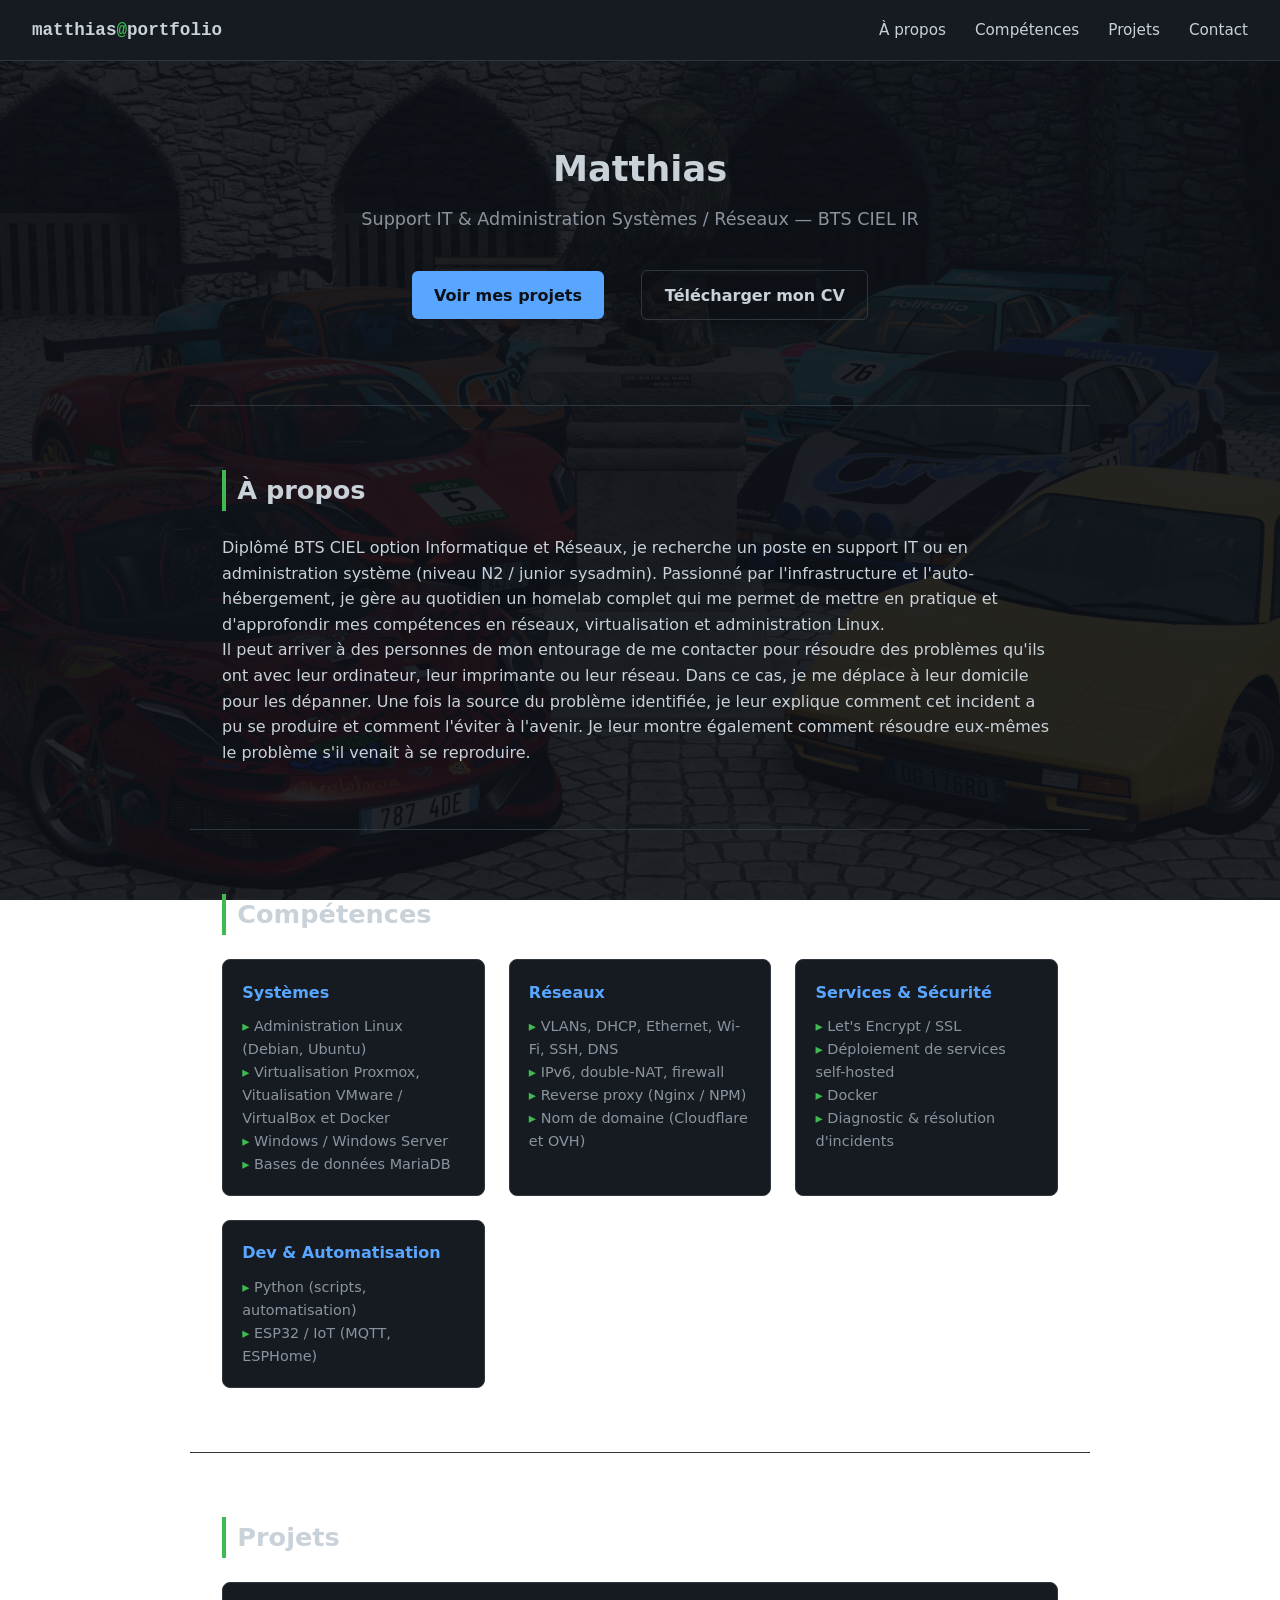
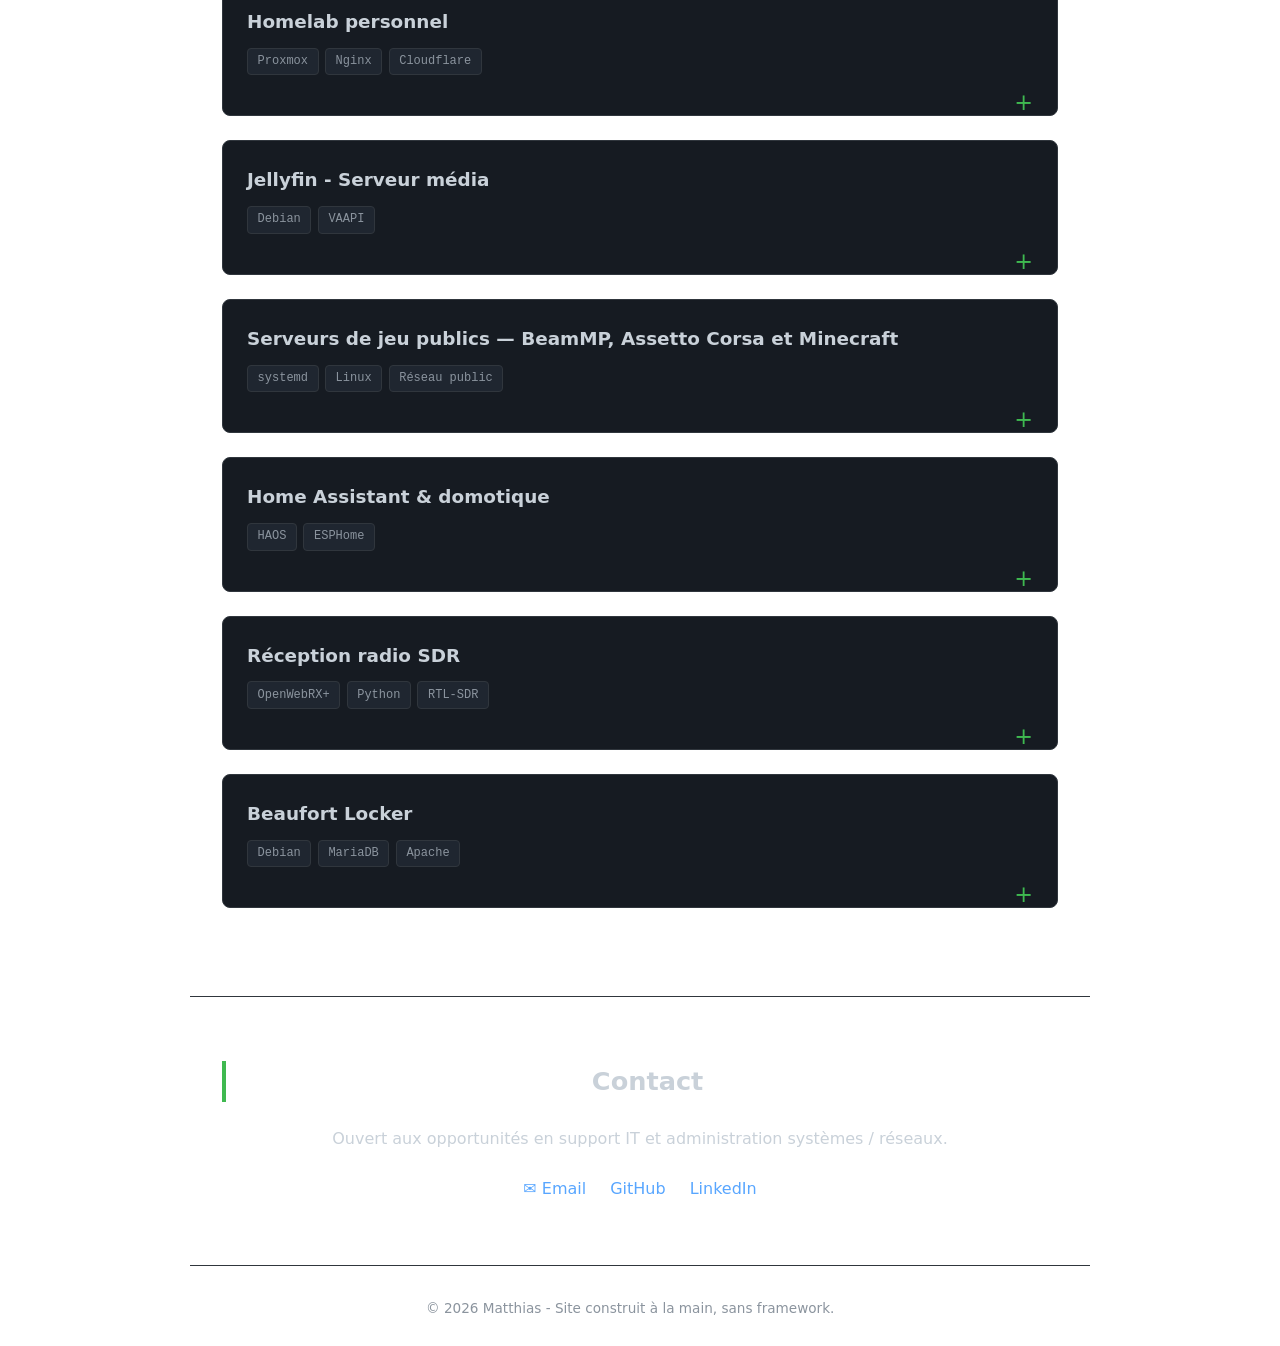
<file: index.html>
<!DOCTYPE html>
<html lang="fr">
<head>
<meta charset="UTF-8">
<meta name="viewport" content="width=device-width, initial-scale=1.0">
<title>Matthias - Support IT / Administration Systèmes & Réseaux</title>
<!--Lien vers fichier CSS-->
<link rel="stylesheet" href="style.css">
</head>
<body>

<header>
  <div class="logo">matthias<span>@</span>portfolio</div>
  <nav>
    <a href="#about">À propos</a>
    <a href="#skills">Compétences</a>
    <a href="#projects">Projets</a>
    <a href="#contact">Contact</a>
  </nav>
</header>

<section id="hero">
  <h1>Matthias</h1>
  <p class="tagline">Support IT & Administration Systèmes / Réseaux — BTS CIEL IR</p>
  <a href="#projects" class="btn">Voir mes projets</a>
  <a href="CV_Matthias_JEAN_internet.pdf" class="btn secondary">Télécharger mon CV</a>
</section>

<section id="about">
  <h2>À propos</h2>
  <p>
    Diplômé BTS CIEL option Informatique et Réseaux, je recherche un poste en support IT
    ou en administration système (niveau N2 / junior sysadmin). Passionné par l'infrastructure
    et l'auto-hébergement, je gère au quotidien un homelab complet qui me permet de mettre en
    pratique et d'approfondir mes compétences en réseaux, virtualisation et administration Linux.</p>
    <p>
    Il peut arriver à des personnes de mon entourage de me contacter pour résoudre des problèmes qu'ils ont avec leur ordinateur, leur imprimante ou leur réseau. 
    Dans ce cas, je me déplace à leur domicile pour les dépanner. Une fois la source du problème identifiée, je leur explique comment cet incident a pu se produire et comment l'éviter à l'avenir. Je leur montre également comment résoudre eux-mêmes le problème s'il venait à se reproduire.</p>
</section>

<section id="skills">
  <h2>Compétences</h2>
  <div class="skills-grid">
    <div class="skill-card">
      <h3>Systèmes</h3>
      <ul>
        <li>Administration Linux (Debian, Ubuntu)</li>
        <li>Virtualisation Proxmox, Vitualisation VMware / VirtualBox et Docker</li>
        <li>Windows / Windows Server</li>
        <li>Bases de données MariaDB</li>
      </ul>
    </div>
    <div class="skill-card">
      <h3>Réseaux</h3>
      <ul>
        <li>VLANs, DHCP, Ethernet, Wi-Fi, SSH, DNS</li>
        <li>IPv6, double-NAT, firewall</li>
        <li>Reverse proxy (Nginx / NPM)</li>
        <li>Nom de domaine (Cloudflare et OVH)</li>
      </ul>
    </div>
    <div class="skill-card">
      <h3>Services & Sécurité</h3>
      <ul>
        <li>Let's Encrypt / SSL</li>
        <li>Déploiement de services self-hosted</li>
        <li>Docker</li>
        <li>Diagnostic & résolution d'incidents</li>
      </ul>
    </div>
    <div class="skill-card">
      <h3>Dev & Automatisation</h3>
      <ul>
        <li>Python (scripts, automatisation)</li>
        <li>ESP32 / IoT (MQTT, ESPHome)</li>
      </ul>
    </div>
  </div>
</section>

<section id="projects">
  <h2>Projets</h2>

  <details class="project">
    <summary>
      <h3>Homelab personnel</h3>
      <div class="tag-row">
        <span class="tag">Proxmox</span><span class="tag">Nginx</span><span class="tag">Cloudflare</span>
      </div>
    </summary>
    <div class="project-body">
    <p class="desc">
      Infrastructure auto-hébergée sur serveur Proxmox (i7-14700, 64 Go RAM) : une dizaine de services
      (Jellyfin, Nextcloud, Home Assistant et autres) exposés via reverse proxy Nginx avec SSL Let's Encrypt
      via DNS Cloudflare. Réseau segmenté avec OPNsense et VLANs.
    </p>
    <p class="project-more"><strong>En détail :</strong> conception de l'architecture, gestion des VM et conteneurs, supervision des services et maintien des accès sécurisés depuis Internet.</p>
    <a class="project-link" href="homelab.html">Voir la fiche du projet &rarr;</a>
    </div>
  </details>

  <details class="project">
    <summary>
      <h3>Jellyfin - Serveur média</h3>
      <div class="tag-row">
        <span class="tag">Debian</span><span class="tag">VAAPI</span>
      </div>
    </summary>
    <div class="project-body">
    <p class="desc">
      Serveur Jellyfin sur Debian avec transcodage matériel via iGPU Intel (VAAPI) et intégration webhook Discord
    </p>
    <p class="project-more"><strong>En détail :</strong> installation du service, configuration du transcodage matériel et automatisation des notifications lors du lancement des médias.</p>
    <a class="project-link" href="jellyfin.html">Voir la fiche du projet &rarr;</a>
    </div>
  </details>

  <details class="project">
    <summary>
      <h3>Serveurs de jeu publics — BeamMP, Assetto Corsa et Minecraft</h3>
      <div class="tag-row">
        <span class="tag">systemd</span><span class="tag">Linux</span><span class="tag">Réseau public</span>
      </div>
    </summary>
    <div class="project-body">
    <p class="desc">
      Déploiement et administration de serveurs de jeu publics multi-instances (BeamMP, Assetto Corsa et Minecraft Java),
      configurés en services systemd pour un redémarrage et une gestion fiables, avec exposition réseau
      sécurisée depuis le homelab.
      Il peut arriver à des personnes de mon entourage de me contacter pour résoudre des problèmes qu'ils ont avec leur ordinateur, leur imprimante ou leur réseau. 
      Dans ce cas, je viens à domicile les dépannées. Quand je trouve la source du problème, j'essaye leur expliquer comment ça à pu causer cet incident et comment l'éviter à l'avenir. Je leur montre aussi comment faire pour résoudre le problème eux-mêmes si ça se reproduit.
    </p>
    <p class="project-more"><strong>En détail :</strong> séparation des instances, gestion des démarrages et arrêts, ouverture des ports nécessaires et diagnostic des problèmes de connectivité.</p>
    <a class="project-link" href="serveurs-jeu.html">Voir la fiche du projet &rarr;</a>
    </div>
  </details>

  <details class="project">
    <summary>
      <h3>Home Assistant & domotique</h3>
      <div class="tag-row">
        <span class="tag">HAOS</span><span class="tag">ESPHome</span>
      </div>
    </summary>
    <div class="project-body">
    <p class="desc">
      Déploiement d'une VM Home Assistant derrière un reverse proxy, intégration de
      capteurs ESPHome/BME280, et résolution de problèmes réseau liés à un environnement IPv6-only.
    </p>
    <p class="project-more"><strong>En détail :</strong> mise en réseau des capteurs, collecte des mesures, exposition HTTPS et recherche de solutions adaptées aux contraintes IPv6.</p>
    <a class="project-link" href="home-assistant.html">Voir la fiche du projet &rarr;</a>
    </div>
  </details>

  <details class="project">
    <summary>
      <h3>Réception radio SDR</h3>
      <div class="tag-row">
        <span class="tag">OpenWebRX+</span><span class="tag">Python</span><span class="tag">RTL-SDR</span>
      </div>
    </summary>
    <div class="project-body">
    <p class="desc">
      Station de réception SDR (SDRplay RSPdx, Nooelec NESDR) avec plusieurs profils configurés (DAB+, AIS,
      aviation, NOAA...).
    </p>
    <p class="project-more"><strong>En détail :</strong> configuration des récepteurs et des profils d'écoute, déploiement d'une interface web et automatisation de tâches avec Python.</p>
    <a class="project-link" href="sdr.html">Voir la fiche du projet &rarr;</a>
    </div>
  </details>

  <details class="project">
    <summary>
      <h3>Beaufort Locker</h3>
      <div class="tag-row">
        <span class="tag">Debian</span><span class="tag">MariaDB</span><span class="tag">Apache</span>
      </div>
    </summary>
    <div class="project-body">
    <p class="desc">
      Une solution type "Amazon Locker" pour la distribution automatique de fromages.
    </p>
    <p class="project-more"><strong>En détail :</strong> conception et déploiement de l'infrastructure, intégration des capteurs et de l'interface utilisateur.</p>
    <a class="project-link" href="beaufort-locker.html">Voir la fiche du projet &rarr;</a>
    </div>

</section>

<section id="contact">
  <h2>Contact</h2>
  <p>Ouvert aux opportunités en support IT et administration systèmes / réseaux.</p>
  <div class="contact-links">
    <a href="mailto:matthias.jean2709@gmail.com">✉️ Email</a>
    <a href="https://github.com/MATTHIAS2709" target="_blank">GitHub</a>
    <a href="https://www.linkedin.com/in/matthias-jean-a27a2220b/" target="_blank">LinkedIn</a>
  </div>
</section>

<footer>
  &copy; 2026 Matthias - Site construit à la main, sans framework.<button class="theme-toggle" aria-label="Changer de theme" title=""></button>
</footer>

<script src="theme-toggle.js"></script>

</body>
</html>
</file>
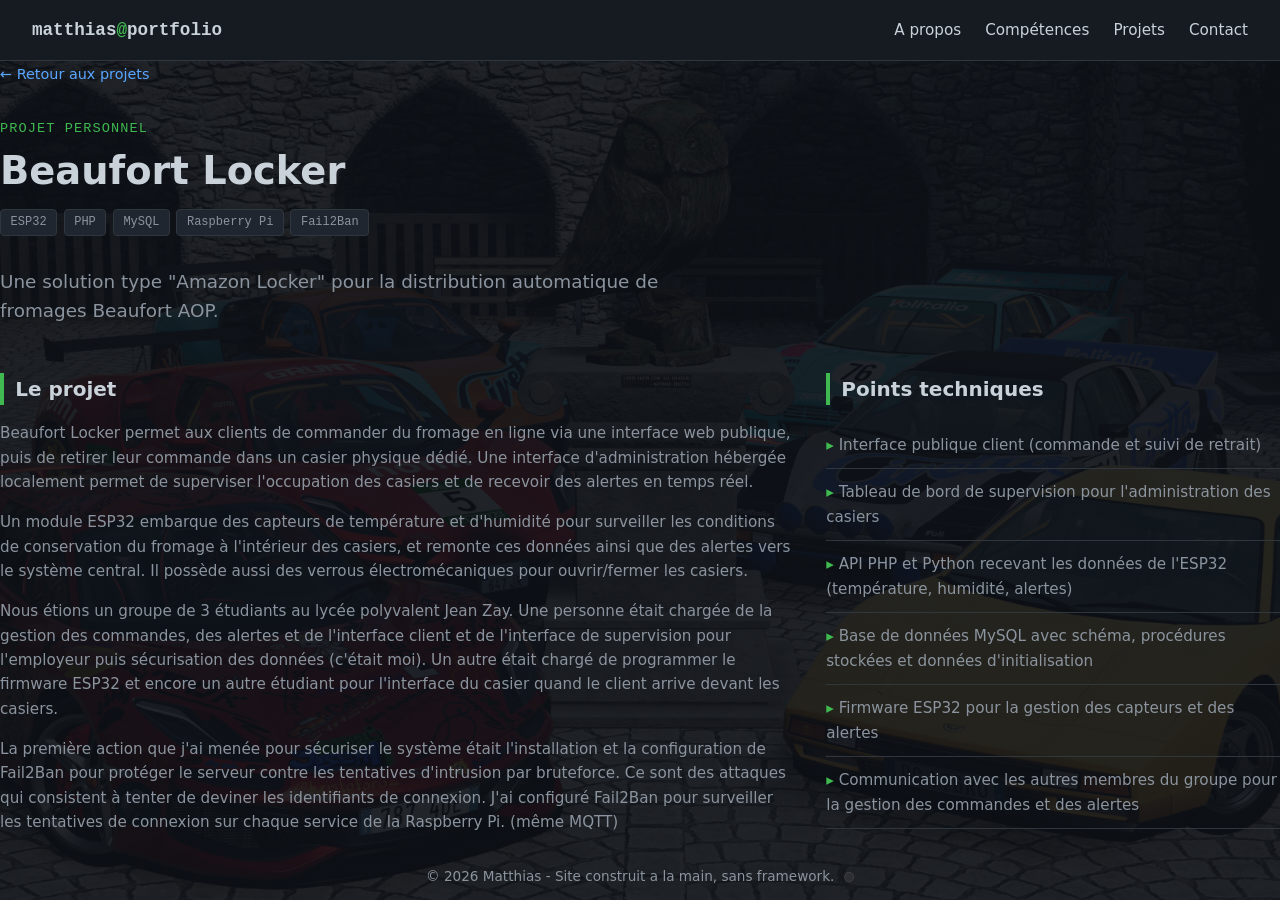
<file: beaufort-locker.html>
<!DOCTYPE html>
<html lang="fr">
<head>
<meta charset="UTF-8">
<meta name="viewport" content="width=device-width, initial-scale=1.0">
<title>Beaufort Locker - Matthias</title>
<link rel="stylesheet" href="style.css">
</head>
<body>
<header><div class="logo">matthias<span>@</span>portfolio</div><nav><a href="index.html#about">A propos</a><a href="index.html#skills">Compétences</a><a href="index.html#projects">Projets</a><a href="index.html#contact">Contact</a></nav></header>
<main class="project-page">
  <a class="back-link" href="index.html#projects">&larr; Retour aux projets</a>
  <p class="eyebrow">Projet personnel</p>
  <h1>Beaufort Locker</h1>
  <div class="tag-row"><span class="tag">ESP32</span><span class="tag">PHP</span><span class="tag">MySQL</span><span class="tag">Raspberry Pi</span><span class="tag">Fail2Ban</span></div>
  <p class="lead">Une solution type "Amazon Locker" pour la distribution automatique de fromages Beaufort AOP.</p>
  <div class="project-page-grid">
    <section>
      <h2>Le projet</h2>
      <p>Beaufort Locker permet aux clients de commander du fromage en ligne via une interface web publique, puis de retirer leur commande dans un casier physique dédié. Une interface d'administration hébergée localement permet de superviser l'occupation des casiers et de recevoir des alertes en temps réel.</p>
      <p>Un module ESP32 embarque des capteurs de température et d'humidité pour surveiller les conditions de conservation du fromage à l'intérieur des casiers, et remonte ces données ainsi que des alertes vers le système central. Il possède aussi des verrous électromécaniques pour ouvrir/fermer les casiers.</p>
      <p>Nous étions un groupe de 3 étudiants au lycée polyvalent Jean Zay. Une personne était chargée de la gestion des commandes, des alertes et de l'interface client et de l'interface de supervision pour l'employeur puis sécurisation des données (c'était moi). Un autre était chargé de programmer le firmware ESP32 et encore un autre étudiant pour l'interface du casier quand le client arrive devant les casiers.</p>
      <p>La première action que j'ai menée pour sécuriser le système était l'installation et la configuration de Fail2Ban pour protéger le serveur contre les tentatives d'intrusion par bruteforce. Ce sont des attaques qui consistent à tenter de deviner les identifiants de connexion. J'ai configuré Fail2Ban pour surveiller les tentatives de connexion sur chaque service de la Raspberry Pi. (même MQTT)</p>
    </section>
    <section>
      <h2>Points techniques</h2>
      <ul>
        <li>Interface publique client (commande et suivi de retrait)</li>
        <li>Tableau de bord de supervision pour l'administration des casiers</li>
        <li>API PHP et Python recevant les données de l'ESP32 (température, humidité, alertes)</li>
        <li>Base de données MySQL avec schéma, procédures stockées et données d'initialisation</li>
        <li>Firmware ESP32 pour la gestion des capteurs et des alertes</li>
        <li>Communication avec les autres membres du groupe pour la gestion des commandes et des alertes</li>
      </ul>
    </section>
  </div>
</main>
<footer>&copy; 2026 Matthias - Site construit a la main, sans framework.<button class="theme-toggle" aria-label="Changer de theme" title=""></button></footer>
<script src="theme-toggle.js"></script>
</body>
</html>
</file>
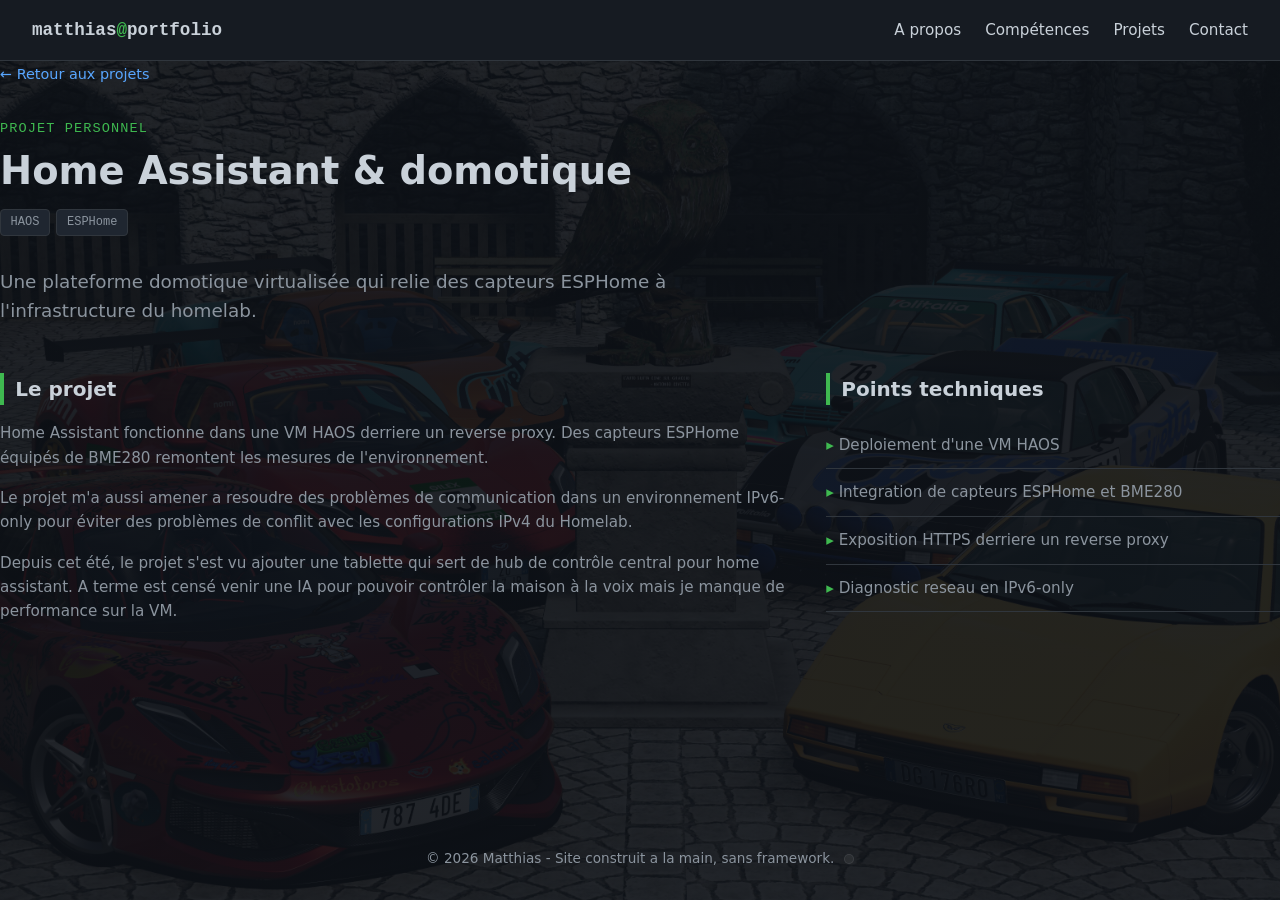
<file: home-assistant.html>
<!DOCTYPE html>
<html lang="fr">
<head>
<meta charset="UTF-8">
<meta name="viewport" content="width=device-width, initial-scale=1.0">
<title>Home Assistant & domotique - Matthias</title>
<link rel="stylesheet" href="style.css">
</head>
<body>
<header><div class="logo">matthias<span>@</span>portfolio</div><nav><a href="index.html#about">A propos</a><a href="index.html#skills">Compétences</a><a href="index.html#projects">Projets</a><a href="index.html#contact">Contact</a></nav></header>
<main class="project-page">
  <a class="back-link" href="index.html#projects">&larr; Retour aux projets</a>
  <p class="eyebrow">Projet personnel</p>
  <h1>Home Assistant & domotique</h1>
  <div class="tag-row"><span class="tag">HAOS</span><span class="tag">ESPHome</span></div>
  <p class="lead">Une plateforme domotique virtualisée qui relie des capteurs ESPHome à l'infrastructure du homelab.</p>
  <div class="project-page-grid">
    <section><h2>Le projet</h2><p>Home Assistant fonctionne dans une VM HAOS derriere un reverse proxy. Des capteurs ESPHome équipés de BME280 remontent les mesures de l'environnement.</p><p>Le projet m'a aussi amener a resoudre des problèmes de communication dans un environnement IPv6-only pour éviter des problèmes de conflit avec les configurations IPv4 du Homelab.</p>
    <p>Depuis cet été, le projet s'est vu ajouter une tablette qui sert de hub de contrôle central pour home assistant. A terme est censé venir une IA pour pouvoir contrôler la maison à la voix mais je manque de performance sur la VM. </p>
    </section>
    <section><h2>Points techniques</h2><ul><li>Deploiement d'une VM HAOS</li><li>Integration de capteurs ESPHome et BME280</li><li>Exposition HTTPS derriere un reverse proxy</li><li>Diagnostic reseau en IPv6-only</li></ul></section>
  </div>
</main>
<footer>&copy; 2026 Matthias - Site construit a la main, sans framework.<button class="theme-toggle" aria-label="Changer de theme" title=""></button></footer>
<script src="theme-toggle.js"></script>
</body>
</html>
</file>
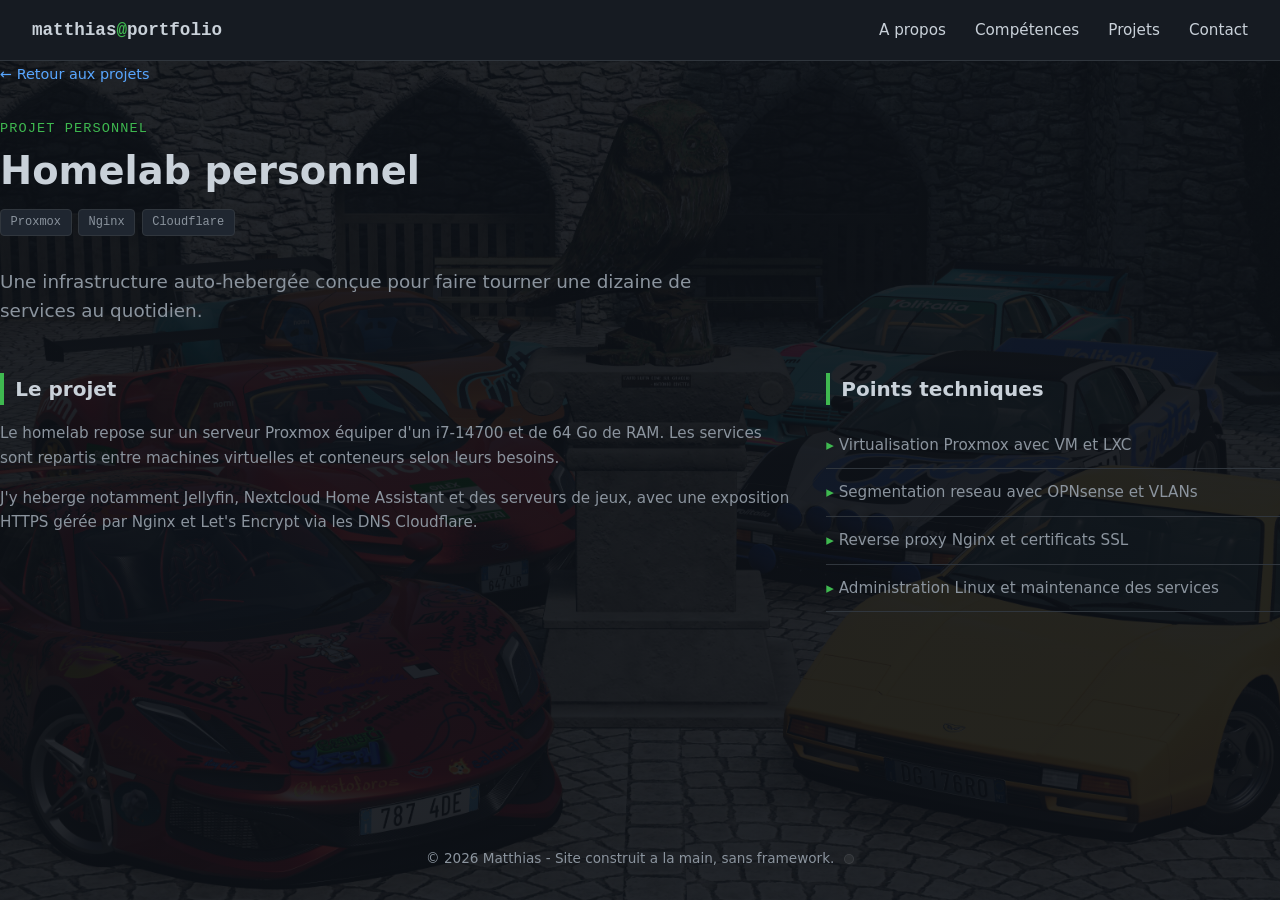
<file: homelab.html>
<!DOCTYPE html>
<html lang="fr">
<head>
<meta charset="UTF-8">
<meta name="viewport" content="width=device-width, initial-scale=1.0">
<title>Homelab personnel - Matthias</title>
<link rel="stylesheet" href="style.css">
</head>
<body>
<header>
  <div class="logo">matthias<span>@</span>portfolio</div>
  <nav>
    <a href="index.html#about">A propos</a>
    <a href="index.html#skills">Compétences</a>
    <a href="index.html#projects">Projets</a>
    <a href="index.html#contact">Contact</a>
  </nav>
</header>
<main class="project-page">
  <a class="back-link" href="index.html#projects">&larr; Retour aux projets</a>
  <p class="eyebrow">Projet personnel</p>
  <h1>Homelab personnel</h1>
  <div class="tag-row"><span class="tag">Proxmox</span><span class="tag">Nginx</span><span class="tag">Cloudflare</span></div>
  <p class="lead">Une infrastructure auto-hebergée conçue pour faire tourner une dizaine de services au quotidien.</p>
  <div class="project-page-grid">
    <section><h2>Le projet</h2><p>Le homelab repose sur un serveur Proxmox équiper d'un i7-14700 et de 64 Go de RAM. Les services sont repartis entre machines virtuelles et conteneurs selon leurs besoins.</p><p>J'y heberge notamment Jellyfin, Nextcloud Home Assistant et des serveurs de jeux, avec une exposition HTTPS gérée par Nginx et Let's Encrypt via les DNS Cloudflare.</p></section>
    <section><h2>Points techniques</h2><ul><li>Virtualisation Proxmox avec VM et LXC</li><li>Segmentation reseau avec OPNsense et VLANs</li><li>Reverse proxy Nginx et certificats SSL</li><li>Administration Linux et maintenance des services</li></ul></section>
  </div>
</main>
<footer>&copy; 2026 Matthias - Site construit a la main, sans framework.<button class="theme-toggle" aria-label="Changer de theme" title=""></button></footer>
<script src="theme-toggle.js"></script>
</body>
</html>
</file>
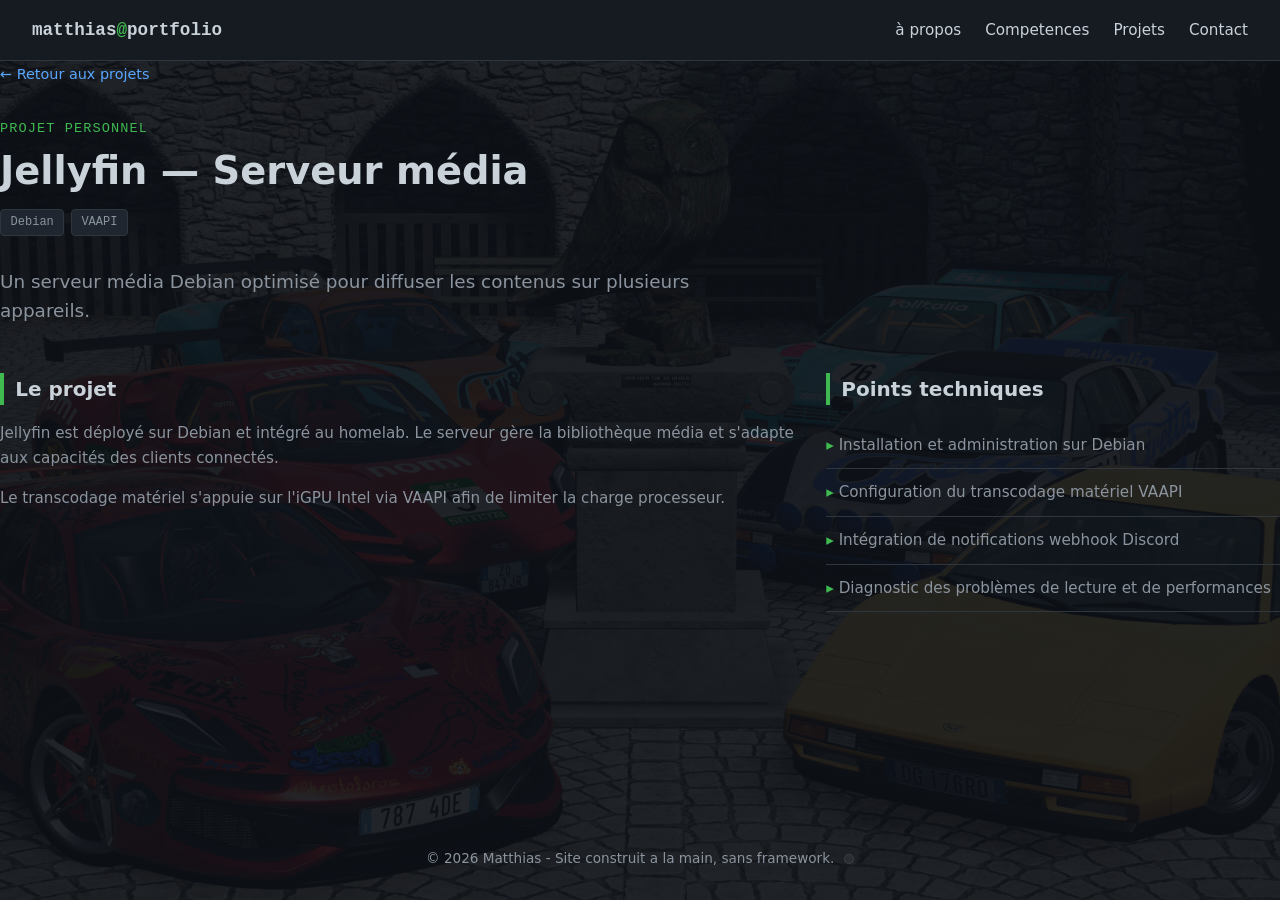
<file: jellyfin.html>
<!DOCTYPE html>
<html lang="fr">
<head>
<meta charset="UTF-8">
<meta name="viewport" content="width=device-width, initial-scale=1.0">
<title>Jellyfin - Matthias</title>
<link rel="stylesheet" href="style.css">
</head>
<body>
<header>
  <div class="logo">matthias<span>@</span>portfolio</div>
  <nav><a href="index.html#about">à propos</a><a href="index.html#skills">Competences</a><a href="index.html#projects">Projets</a><a href="index.html#contact">Contact</a></nav>
</header>
<main class="project-page">
  <a class="back-link" href="index.html#projects">&larr; Retour aux projets</a>
  <p class="eyebrow">Projet personnel</p>
  <h1>Jellyfin — Serveur média</h1>
  <div class="tag-row"><span class="tag">Debian</span><span class="tag">VAAPI</span></div>
  <p class="lead">Un serveur média Debian optimisé pour diffuser les contenus sur plusieurs appareils.</p>
  <div class="project-page-grid">
    <section><h2>Le projet</h2><p>Jellyfin est déployé sur Debian et intégré au homelab. Le serveur gère la bibliothèque média et s'adapte aux capacités des clients connectés.</p><p>Le transcodage matériel s'appuie sur l'iGPU Intel via VAAPI afin de limiter la charge processeur.</p></section>
    <section><h2>Points techniques</h2><ul><li>Installation et administration sur Debian</li><li>Configuration du transcodage matériel VAAPI</li><li>Intégration de notifications webhook Discord</li><li>Diagnostic des problèmes de lecture et de performances</li></ul></section>
  </div>
</main>
<footer>&copy; 2026 Matthias - Site construit a la main, sans framework.<button class="theme-toggle" aria-label="Changer de theme" title=""></button></footer>
<script src="theme-toggle.js"></script>
</body>
</html>
</file>
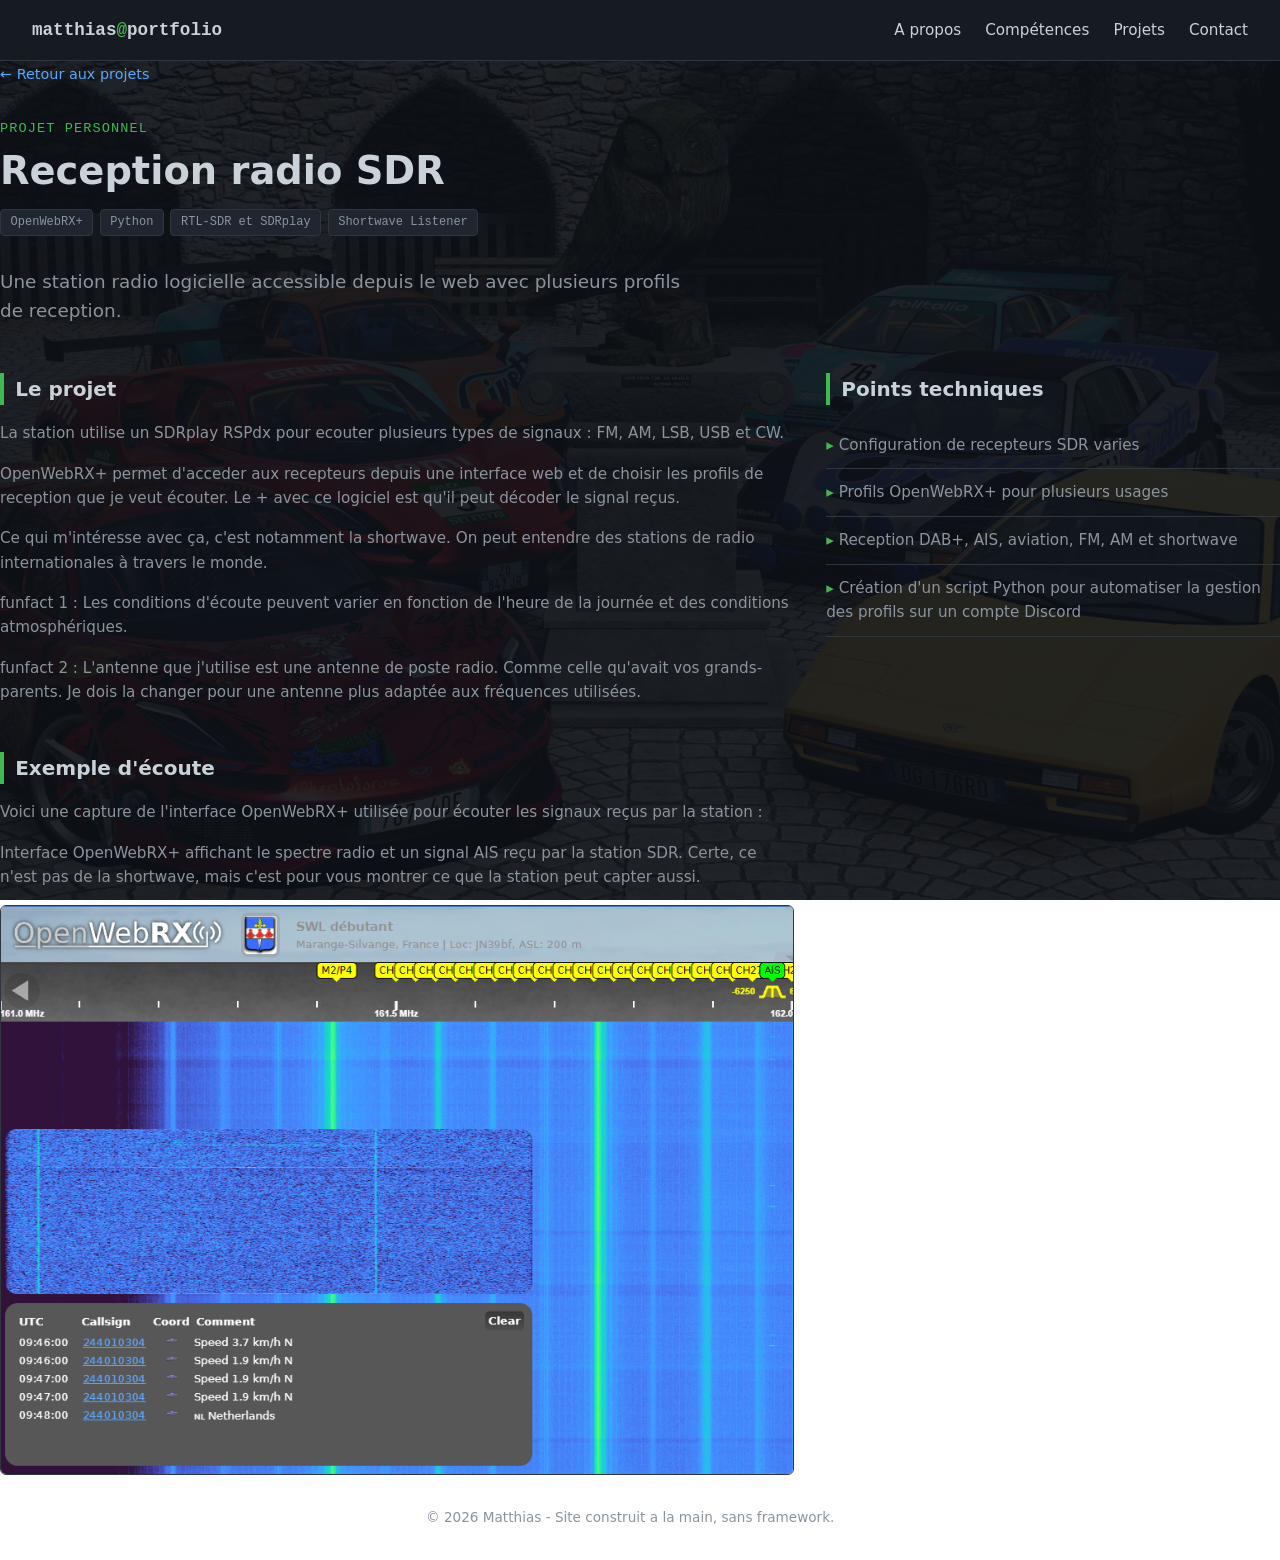
<file: sdr.html>
<!DOCTYPE html>
<html lang="fr">
<head>
<meta charset="UTF-8">
<meta name="viewport" content="width=device-width, initial-scale=1.0">
<title>Reception radio SDR - Matthias</title>
<link rel="stylesheet" href="style.css">
</head>
<body>
<header><div class="logo">matthias<span>@</span>portfolio</div><nav><a href="index.html#about">A propos</a><a href="index.html#skills">Compétences</a><a href="index.html#projects">Projets</a><a href="index.html#contact">Contact</a></nav></header>
<main class="project-page">
  <a class="back-link" href="index.html#projects">&larr; Retour aux projets</a>
  <p class="eyebrow">Projet personnel</p>
  <h1>Reception radio SDR</h1>
  <div class="tag-row"><span class="tag">OpenWebRX+</span><span class="tag">Python</span><span class="tag">RTL-SDR et SDRplay</span><span class="tag">Shortwave Listener</span></div>
  <p class="lead">Une station radio logicielle accessible depuis le web avec plusieurs profils de reception.</p>
  <div class="project-page-grid">
    <section><h2>Le projet</h2><p>La station utilise un SDRplay RSPdx pour ecouter plusieurs types de signaux : FM, AM, LSB, USB et CW.</p><p>OpenWebRX+ permet d'acceder aux recepteurs depuis une interface web et de choisir les profils de reception que je veut écouter. Le + avec ce logiciel est qu'il peut décoder le signal reçus.</p>
    <p>Ce qui m'intéresse avec ça, c'est notamment la shortwave. On peut entendre des stations de radio internationales à travers le monde.</p>
    <p>funfact 1 : Les conditions d'écoute peuvent varier en fonction de l'heure de la journée et des conditions atmosphériques.</p>
    <p>funfact 2 : L'antenne que j'utilise est une antenne de poste radio. Comme celle qu'avait vos grands-parents. Je dois la changer pour une antenne plus adaptée aux fréquences utilisées.</p>
    </section>
    <section><h2>Points techniques</h2><ul><li>Configuration de recepteurs SDR varies</li><li>Profils OpenWebRX+ pour plusieurs usages</li><li>Reception DAB+, AIS, aviation, FM, AM et shortwave</li><li>Création d'un script Python pour automatiser la gestion des profils sur un compte Discord</li></ul></section>
  </div>
  <div class="project-page-grid">
    <section>
      <h2>Exemple d'écoute</h2>
      <p>Voici une capture de l'interface OpenWebRX+ utilisée pour écouter les signaux reçus par la station :</p>
      <p>Interface OpenWebRX+ affichant le spectre radio et un signal AIS reçu par la station SDR. Certe, ce n'est pas de la shortwave, mais c'est pour vous montrer ce que la station peut capter aussi.</p>
      <img class="project-img" src="image.png" alt="Interface OpenWebRX+ affichant le spectre radio et un signal AIS reçu par la station SDR. Certe, ce n'est pas de la shortwave, mais c'est pour vous montrer ce que la station peut capter aussi.">
    </section>
  </div>
</main>
<footer>&copy; 2026 Matthias - Site construit a la main, sans framework.<button class="theme-toggle" aria-label="Changer de theme" title=""></button></footer>
<script src="theme-toggle.js"></script>
</body>
</html>
</file>
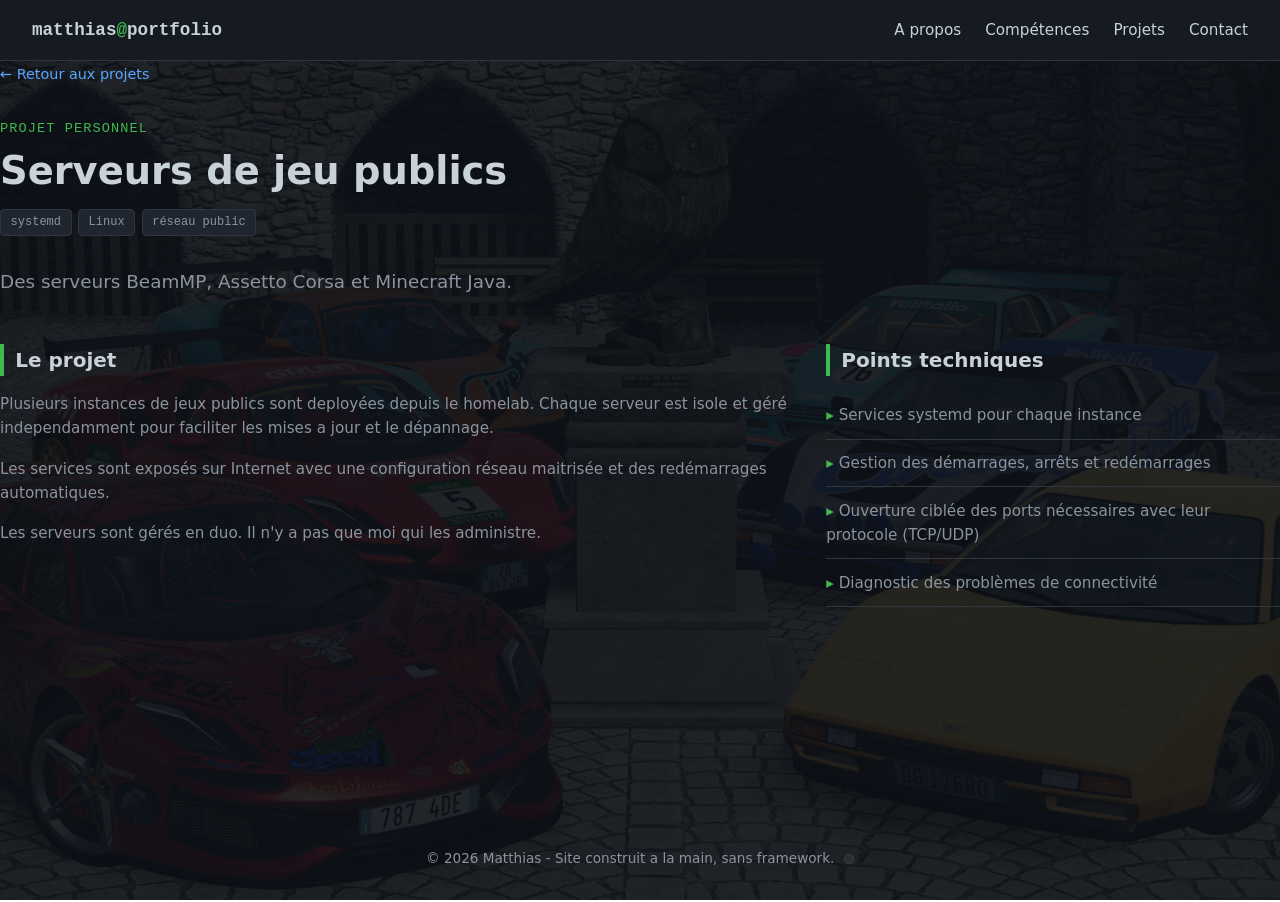
<file: serveurs-jeu.html>
<!DOCTYPE html>
<html lang="fr">
<head>
<meta charset="UTF-8">
<meta name="viewport" content="width=device-width, initial-scale=1.0">
<title>Serveurs de jeu publics - Matthias</title>
<link rel="stylesheet" href="style.css">
</head>
<body>
<header><div class="logo">matthias<span>@</span>portfolio</div><nav><a href="index.html#about">A propos</a><a href="index.html#skills">Compétences</a><a href="index.html#projects">Projets</a><a href="index.html#contact">Contact</a></nav></header>
<main class="project-page">
  <a class="back-link" href="index.html#projects">&larr; Retour aux projets</a>
  <p class="eyebrow">Projet personnel</p>
  <h1>Serveurs de jeu publics</h1>
  <div class="tag-row"><span class="tag">systemd</span><span class="tag">Linux</span><span class="tag">réseau public</span></div>
  <p class="lead">Des serveurs BeamMP, Assetto Corsa et Minecraft Java.</p>
  <div class="project-page-grid">
    <section><h2>Le projet</h2><p>Plusieurs instances de jeux publics sont deployées depuis le homelab. Chaque serveur est isole et géré independamment pour faciliter les mises a jour et le dépannage.</p><p>Les services sont exposés sur Internet avec une configuration réseau maitrisée et des redémarrages automatiques.</p>
    <p>Les serveurs sont gérés en duo. Il n'y a pas que moi qui les administre.</p></section>
    <section><h2>Points techniques</h2><ul><li>Services systemd pour chaque instance</li><li>Gestion des démarrages, arrêts et redémarrages</li><li>Ouverture ciblée des ports nécessaires avec leur protocole (TCP/UDP)</li><li>Diagnostic des problèmes de connectivité</li></ul></section>
  </div>
</main>
<footer>&copy; 2026 Matthias - Site construit a la main, sans framework.<button class="theme-toggle" aria-label="Changer de theme" title=""></button></footer>
<script src="theme-toggle.js"></script>
</body>
</html>
</file>
<file: style.css>
:root {
  --bg: #0d1117;
  --bg-alt: #161b22;
  --border: #30363d;
  --text: #c9d1d9;
  --text-dim: #8b949e;
  --accent: #58a6ff;
  --accent-2: #3fb950;
}

* { margin: 0; padding: 0; box-sizing: border-box; }

body {
  background:
    linear-gradient(rgba(13, 17, 23, 0.9), rgba(13, 17, 23, 0.9)),
    url("background.jpeg");
  background-size: cover;
  background-position: center center;
  background-repeat: no-repeat;
  background-attachment: fixed;
  color: var(--text);
  font-family: "Segoe UI", system-ui, -apple-system, sans-serif;
  line-height: 1.6;
}

a { color: var(--accent); text-decoration: none; }
a:hover { text-decoration: underline; }

header {
  background: var(--bg-alt);
  border-bottom: 1px solid var(--border);
  padding: 1rem 2rem;
  position: sticky;
  top: 0;
  display: flex;
  justify-content: space-between;
  align-items: center;
  z-index: 10;
}

header .logo { font-weight: 700; font-family: monospace; font-size: 1.1rem; }
header .logo span { color: var(--accent-2); }

nav a {
  color: var(--text);
  margin-left: 1.5rem;
  font-size: 0.95rem;
}
nav a:hover { color: var(--accent); text-decoration: none; }

section {
  max-width: 900px;
  margin: 0 auto;
  padding: 4rem 2rem;
  border-bottom: 1px solid var(--border);
}

#hero {
  text-align: center;
  padding-top: 5rem;
  padding-bottom: 5rem;
}

#hero h1 {
  font-size: 2.2rem;
  margin-bottom: 0.5rem;
}

#hero p.tagline {
  color: var(--text-dim);
  font-size: 1.1rem;
  margin-bottom: 2rem;
}

.btn {
  display: inline-block;
  background: var(--accent);
  color: #0d1117;
  padding: 0.7rem 1.4rem;
  border-radius: 6px;
  font-weight: 600;
  margin: 0.3rem 1rem;
}
.btn:hover { text-decoration: none; opacity: 0.85; }
.btn.secondary {
  background: transparent;
  border: 1px solid var(--border);
  color: var(--text);
}

h2 {
  font-size: 1.6rem;
  margin-bottom: 1.5rem;
  border-left: 4px solid var(--accent-2);
  padding-left: 0.7rem;
}

.skills-grid {
  display: grid;
  grid-template-columns: repeat(auto-fit, minmax(220px, 1fr));
  gap: 1.5rem;
}

.skill-card {
  background: var(--bg-alt);
  border: 1px solid var(--border);
  border-radius: 8px;
  padding: 1.2rem;
}

.skill-card h3 {
  font-size: 1rem;
  color: var(--accent);
  margin-bottom: 0.6rem;
}

.skill-card ul {
  list-style: none;
  font-size: 0.9rem;
  color: var(--text-dim);
}

.skill-card li::before {
  content: "▸ ";
  color: var(--accent-2);
}

.project {
  display: block;
  width: 100%;
  background: var(--bg-alt);
  border: 1px solid var(--border);
  border-radius: 8px;
  margin-bottom: 1.5rem;
  overflow: hidden;
  transition: border-color 0.2s ease, transform 0.2s ease;
}

.project:hover,
.project[open] {
  border-color: var(--accent);
  transform: translateY(-2px);
}

.project summary {
  cursor: pointer;
  list-style: none;
  padding: 1.5rem;
}

.project summary::-webkit-details-marker {
  display: none;
}

.project summary::after {
  content: "+";
  float: right;
  color: var(--accent-2);
  font-size: 1.4rem;
  line-height: 1;
}

.project[open] summary::after {
  content: "-";
}

.project summary:focus-visible {
  outline: 2px solid var(--accent);
  outline-offset: -3px;
}

.project h3 {
  color: var(--text);
  font-size: 1.15rem;
  margin-bottom: 0.3rem;
}

.project .tag-row {
  margin: 0.6rem 0;
}

.tag {
  display: inline-block;
  background: #1f2630;
  border: 1px solid var(--border);
  color: var(--text-dim);
  font-size: 0.75rem;
  padding: 0.2rem 0.6rem;
  border-radius: 4px;
  margin-right: 0.4rem;
  margin-bottom: 0.4rem;
  font-family: monospace;
}

.project p.desc {
  color: var(--text-dim);
  font-size: 0.95rem;
}

.project-body {
  border-top: 1px solid var(--border);
  padding: 1.2rem 1.5rem 1.5rem;
}

.project-more {
  color: var(--text);
  font-size: 0.9rem;
  margin-top: 0.8rem;
}

.project-link {
  display: inline-block;
  margin-top: 1rem;
  font-size: 0.9rem;
  font-weight: 600;
}

.project-page {
  min-height: calc(100vh - 145px);
}

.back-link {
  display: inline-block;
  margin-bottom: 2rem;
  font-size: 0.9rem;
}

.eyebrow {
  color: var(--accent-2);
  font-family: monospace;
  font-size: 0.85rem;
  text-transform: uppercase;
  letter-spacing: 0.08em;
}

.project-page h1 {
  color: var(--text);
  font-size: 2.4rem;
  line-height: 1.2;
  margin: 0.5rem 0 0.8rem;
}

.project-page .tag-row {
  margin-bottom: 1.5rem;
}

.project-page .lead {
  color: var(--text-dim);
  font-size: 1.15rem;
  max-width: 700px;
}

.project-page-grid {
  display: grid;
  grid-template-columns: minmax(0, 1.4fr) minmax(220px, 0.8fr);
  gap: 2rem;
  margin-top: 3rem;
}

.project-page-grid section {
  padding: 0;
  border: 0;
  margin: 0;
}

.project-page-grid h2 {
  font-size: 1.25rem;
  margin-bottom: 1rem;
}

.project-page-grid p,
.project-page-grid li {
  color: var(--text-dim);
  font-size: 0.95rem;
}

.project-page-grid p + p {
  margin-top: 1rem;
}

.project-page-grid ul {
  list-style: none;
}

.project-page-grid li {
  border-bottom: 1px solid var(--border);
  padding: 0.7rem 0;
}

.project-page-grid li::before {
  content: "▸ ";
  color: var(--accent-2);
}

.project .links {
  margin-top: 0.8rem;
  font-size: 0.9rem;
}

.project-img {
  display: block;
  width: 100%;
  max-height: 320px;
  object-fit: cover;
  border-radius: 6px;
  border: 1px solid var(--border);
  margin-top: 1rem;
}

.project-page .project-img {
  height: auto;
  max-height: none;
  object-fit: contain;
}

#contact {
  text-align: center;
}

#contact .contact-links {
  display: flex;
  justify-content: center;
  gap: 1.5rem;
  margin-top: 1.5rem;
  flex-wrap: wrap;
}

footer {
  text-align: center;
  padding: 2rem;
  color: var(--text-dim);
  font-size: 0.85rem;
}

@media (max-width: 600px) {
  header { flex-direction: column; gap: 0.8rem; }
  nav a { margin: 0 0.6rem; }
  #hero h1 { font-size: 1.6rem; }
  .project-page h1 { font-size: 1.8rem; }
  .project-page-grid { grid-template-columns: 1fr; gap: 2.5rem; }
}
/* ============================================================
   THEME AERO / TECHNOZEN — activé via body.aero-theme
   Fond sombre conserve, skeuomorphisme "brut" (relief marque,
   degrades multi-etages, bordures franches, peu de flou)
   ============================================================ */

body.aero-theme {
  --bg: #050912;
  --bg-alt: #0c131e;
  --border: #1c3a5c;
  --text: #e4eefa;
  --text-dim: #93a9c2;
  --accent: #4fd67a;
  --accent-2: #29b6f6;
  --aero-hi: #eaffef;
  --aero-shadow: #01060c;
}

body.aero-theme {
  background:
    linear-gradient(rgba(5, 9, 18, 0.94), rgba(5, 9, 18, 0.94)),
    url("background.jpeg");
  background-size: cover;
  background-position: center center;
  background-repeat: no-repeat;
  background-attachment: fixed;
}

/* Barre de titre chromee, style Windows Vista/7 */
body.aero-theme header {
  background:
    linear-gradient(180deg, #3a5876 0%, #1c344d 12%, #0e1c2c 50%, #16283c 88%, #0a1522 100%);
  border-bottom: 2px solid #000;
  border-top: 1px solid #6f93b5;
  box-shadow: 0 2px 0 rgba(255, 255, 255, 0.06) inset, 0 4px 10px rgba(0, 0, 0, 0.6);
}

body.aero-theme header .logo {
  text-shadow: 0 1px 0 #000, 0 0 6px rgba(41, 182, 246, 0.5);
}
body.aero-theme header .logo span { color: var(--accent-2); }

body.aero-theme nav a { text-shadow: 0 1px 0 #000; }
body.aero-theme nav a:hover { color: var(--aero-hi); }

/* Boutons "bonbon" bombes, degrades francs a paliers, gros highlight */
body.aero-theme .btn {
  background: linear-gradient(
    180deg,
    #d4ffcf 0%,
    #8fe58a 8%,
    #3fb84f 46%,
    #268a38 50%,
    #2e9c42 54%,
    #3fb84f 92%,
    #a2eea0 100%
  );
  color: #062b0c;
  font-weight: 700;
  border: 1px solid #185c22;
  border-radius: 16px;
  box-shadow:
    inset 0 1px 0 rgba(255, 255, 255, 0.9),
    inset 0 -2px 3px rgba(10, 45, 15, 0.5),
    0 1px 0 #0e3d18,
    0 5px 0 var(--aero-shadow),
    0 8px 14px rgba(0, 0, 0, 0.55);
  text-shadow: 0 1px 0 rgba(255, 255, 255, 0.55);
  position: relative;
  overflow: hidden;
  transition: transform 0.08s ease, box-shadow 0.08s ease;
}
body.aero-theme .btn::before {
  content: "";
  position: absolute;
  top: 4%;
  left: 5%;
  right: 5%;
  height: 38%;
  background: linear-gradient(180deg, rgba(255, 255, 255, 0.95), rgba(255, 255, 255, 0));
  border-radius: 12px;
  pointer-events: none;
}
body.aero-theme .btn:hover { filter: brightness(1.06); }
body.aero-theme .btn:active {
  transform: translateY(4px);
  box-shadow:
    inset 0 1px 0 rgba(255, 255, 255, 0.7),
    inset 0 2px 6px rgba(0, 20, 35, 0.6),
    0 1px 0 var(--aero-shadow);
}
body.aero-theme .btn.secondary {
  background: linear-gradient(180deg, #2c3f52 0%, #16222e 50%, #0e1720 100%);
  color: var(--text);
  border: 1px solid #0a1a28;
  box-shadow:
    inset 0 1px 0 rgba(255, 255, 255, 0.18),
    0 1px 0 #29486a,
    0 5px 0 var(--aero-shadow),
    0 8px 14px rgba(0, 0, 0, 0.5);
}

/* Panneaux "plastique/metal brosse", relief net, pas de flou */
body.aero-theme .skill-card,
body.aero-theme .project,
body.aero-theme .project-page-grid section {
  background: linear-gradient(180deg, #17293c 0%, #101c2a 60%, #0b141e 100%);
  border: 1px solid #33587e;
  border-top-color: #4d7aa8;
  border-radius: 10px;
  box-shadow:
    inset 0 1px 0 rgba(255, 255, 255, 0.15),
    inset 0 -1px 0 rgba(0, 0, 0, 0.6),
    0 4px 0 rgba(0, 0, 0, 0.35),
    0 8px 16px rgba(0, 0, 0, 0.45);
}
body.aero-theme .project-page-grid section { padding: 1.2rem 1.4rem; }

body.aero-theme .project:hover,
body.aero-theme .project[open] {
  border-color: var(--accent);
  box-shadow:
    inset 0 1px 0 rgba(255, 255, 255, 0.2),
    0 0 0 2px rgba(41, 182, 246, 0.4),
    0 8px 18px rgba(0, 0, 0, 0.5);
}

body.aero-theme h2 {
  border-left: 5px solid var(--accent);
  text-shadow: 0 1px 0 #000;
}

body.aero-theme .skill-card h3 { text-shadow: 0 1px 0 #000; }

/* Etiquettes en relief type "bouton de vieux logiciel" */
body.aero-theme .tag {
  background: linear-gradient(180deg, #24405c 0%, #16283c 100%);
  border: 1px solid #3f6a94;
  border-top-color: #5c8bb8;
  box-shadow: inset 0 1px 0 rgba(255, 255, 255, 0.25), 0 1px 0 #000;
  border-radius: 5px;
  color: var(--text-dim);
}

body.aero-theme .project-img {
  border: 2px solid #33587e;
  box-shadow: inset 0 0 0 1px rgba(0, 0, 0, 0.6), 0 6px 14px rgba(0, 0, 0, 0.5);
}

body.aero-theme footer {
  background: linear-gradient(180deg, rgba(9, 14, 22, 0), rgba(6, 10, 17, 0.8));
  border-top: 1px solid #1c3a5c;
}

/* Bouton caché de bascule de theme, planque dans le footer */
.theme-toggle {
  display: inline-block;
  width: 10px;
  height: 10px;
  margin-left: 0.6rem;
  border-radius: 50%;
  background: rgba(255, 255, 255, 0.06);
  border: 1px solid rgba(255, 255, 255, 0.08);
  vertical-align: middle;
  cursor: pointer;
  padding: 0;
  transition: box-shadow 0.3s ease, background 0.3s ease, transform 0.2s ease;
}
.theme-toggle:hover {
  background: radial-gradient(circle at 30% 30%, #e4ffe0, #4fd67a 60%, #1c8f38);
  box-shadow: 0 0 10px rgba(79, 214, 122, 0.8);
  transform: scale(1.3);
}
.theme-toggle:focus-visible {
  outline: 2px solid var(--accent);
  outline-offset: 2px;
}
body.aero-theme .theme-toggle {
  width: 16px;
  height: 16px;
  background: radial-gradient(circle at 30% 30%, #e4ffe0, #4fd67a 55%, #1c8f38);
  box-shadow: 0 0 8px rgba(79, 214, 122, 0.7);
  background-image: url("data:image/svg+xml;utf8,<svg xmlns='http://www.w3.org/2000/svg' viewBox='0 0 32 32'><path d='M27 5C15 5 6 14 6 26c0-1 12-3 15-6 4-4 6-9 6-15z' fill='%23e8ffe0' stroke='%23186226' stroke-width='1.5' stroke-linejoin='round'/><path d='M25 7 9 23' stroke='%23186226' stroke-width='1.2' stroke-linecap='round'/></svg>");
  background-size: 70%;
  background-position: center;
  background-repeat: no-repeat;
  border-radius: 4px;
  border: none;
}
body.aero-theme .theme-toggle:hover {
  transform: scale(1.4) rotate(-8deg);
}

@media (prefers-reduced-motion: reduce) {
  .theme-toggle { transition: none; }
}
</file>
